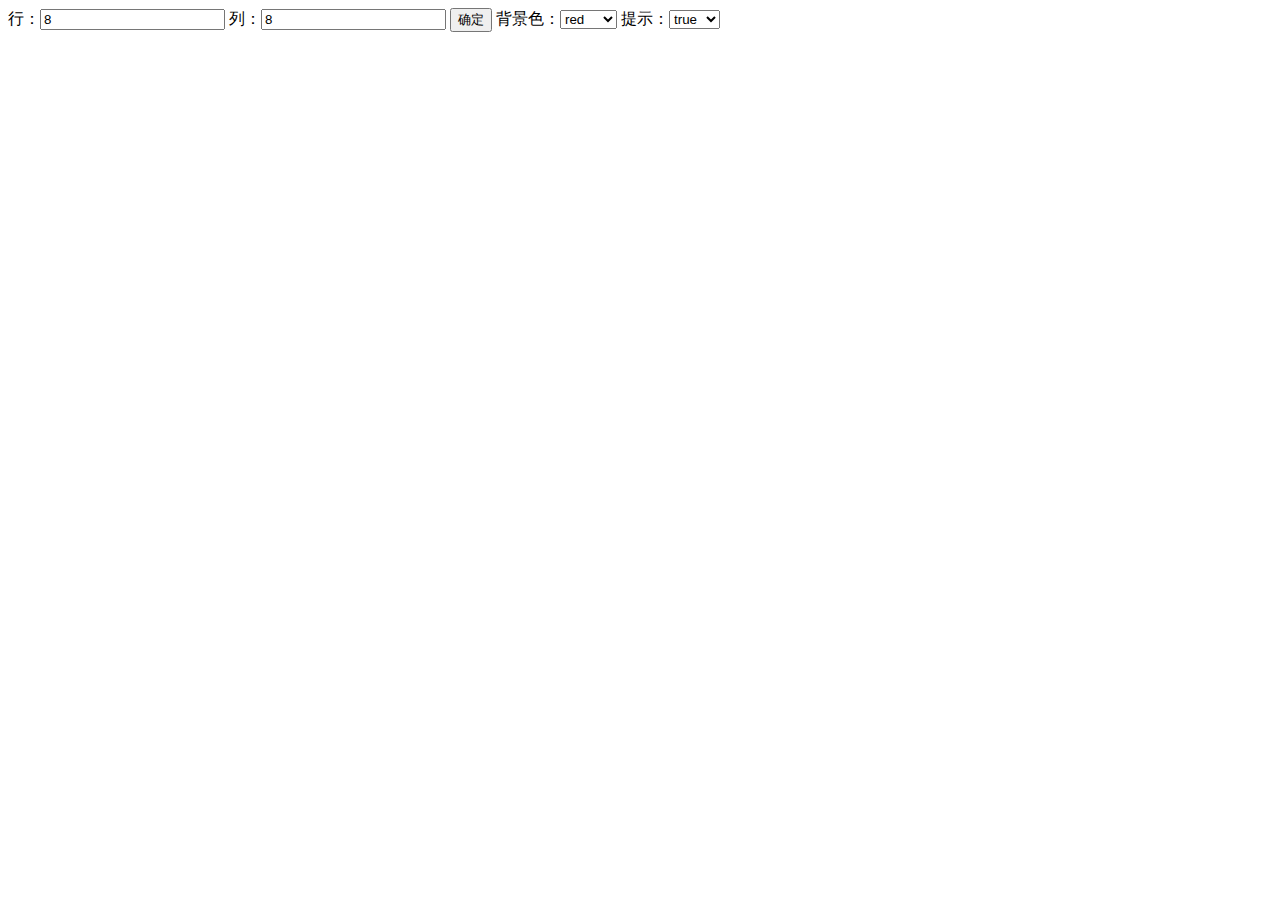
<file: 国际象棋王皇后/angular.js版国际王皇后 -终搞/index.html>
<!DOCTYPE html>
<html lang="en" ng-app="myApp">
<head>
	<meta charset="UTF-8">
	<title>Document</title>
	<script src="js/angular-1.5.0.min.js"></script>
	<style>
		table {border-collapse: collapse; border: 1px solid #ccc;}
		table td{border:1px solid #ccc;width:40px;height:40px;text-align:center;}
		.chessColor{background-color:yellow;}
	</style>
</head>
<body>
	<div ng-controller='TestController'>
		行：<input type="number" ng-model="number1" min='0'/>
		列：<input type="number" ng-model="number2" min='0'/>
		<button ng-click="isOk()">确定</button>
		背景色：<select name="" ng-options="item for item in list" ng-model="selected1"></select>
		提示：<select name="" ng-model="selected2" ng-change="toRemind()">
				 <option value="true">true</option>	
				 <option value="">false</option>	
			  </select>
		<br><br><br>
		<table ng-style="{backgroundColor:selected1}">
			<tr ng-repeat="item in chessBoard">
				<td ng-repeat="b in item track by $index" ng-click='chessPosition(e)'><strong ng-show="selected2 ">{{b}}</strong></td>
			</tr>
		</table>
	</div>
	<script>
		var m1=angular.module('myApp',[]);
		m1.controller("TestController",["$scope","$timeout",function($scope,$timeout){
			//初始化表格大小
			$scope.number1=8;
			$scope.number2=8;
			//背景颜色数组
			$scope.list=['red','green','blue','pink'];
			$scope.selected1=$scope.list[0];
			$scope.selected2='true';
			//单机确定按钮，重新画一个表格
			$scope.isOk=function(){
				$scope.chessBoard=[];
				for(var i=0;i<$scope.number1;i++){
					$scope.chessBoard[i]=[];
					for(var j=0;j<$scope.number2;j++){
						$scope.chessBoard[i][j]=0;
					}
				}
				return $scope.chessBoard;
			};
			$scope.toRemind=function(){
				//当选择提示的时候，告示你咋样根据提示选择
				if($scope.selected2){
					alert('往值为0的地方点击，准没错！');
				}else{
					alert('靠自己，你一样可以，加油!');
				}
			}
			//点击某个表格的时候，将对应的数组的值改为1，
			//值为1表示你在此处下了棋子
			//并且将在其同一行，同一列或者斜线上的数组值为0的值改为2
			//值为2表示此处不可以下棋子
			$scope.chessPosition=function(e){
				  src = e ? e.target : window.event.srcElement;
			      //获取当前的列数
			      var c = src.cellIndex;
			      var row = src.parentNode;
			      //获取当前的行数
			      var r = row.rowIndex;
			      $scope.chessIsOk($scope.chessBoard,r,c);
			      $scope.isEnd($scope.chessBoard);
			      src.className='chessColor';
			}
			// 确定数组中的某个元素的值，使得该元素对应的位置符合国际象棋，皇后规则
			$scope.huangHo=function(arr,i,j){
				var x=arr.length;
				var y=arr[0].length;
				for(var a=0;a<x;a++){
					for(var b=0;b<y;b++){
						//在落子的斜线方向，将存在的数组元素的值为1，表示这里不可以下棋子了
						if((Math.abs(a-i)==Math.abs(b-j))&&arr[a][b]==0){
							arr[a][b]=2;
						}
						//将横，纵方向存在的数组元素的值改为1，表示这里不可以下棋子了
						else if((a==i||b==j)&&arr[a][b]==0){
							arr[a][b]=2;
						}
					}
				}
				//将符合下棋的位置，在点击的时候，将对应的数组的值改为1
				arr[i][j]=1;
				return arr;
			}
			//判断此处落子是否合适
			$scope.chessIsOk=function(arr,i,j){
				//如果放的位置对应的数组值不为0，说明此处不适合放棋子
				if(arr[i][j]!=0){
					alert('不要气馁，下次加油！');
					//两秒后在刷新页面
					var timer=$timeout(function(){
						location.reload();
					},2000);
				}else{
					//否则说明此次适合放棋子
					$scope.huangHo(arr,i,j);
					return arr;
				}
			
			};
			//判断游戏是否胜利
			//判断的标准是当数组中所有元素的值没有0的时候，游戏胜利
			$scope.isEnd=function(arr){
				for(var i=0;i<arr.length;i++){
					for(var j=0;j<arr[0].length;j++){
						if(arr[i][j]==0){
							return false;
						}
					}	
				}
				alert('恭喜你，你赢了！');
				//两秒后在刷新页面
				var timer=$timeout(function(){
					location.reload();
				},2000);
			}
		}])
	</script>
</body>
</html>
</file>
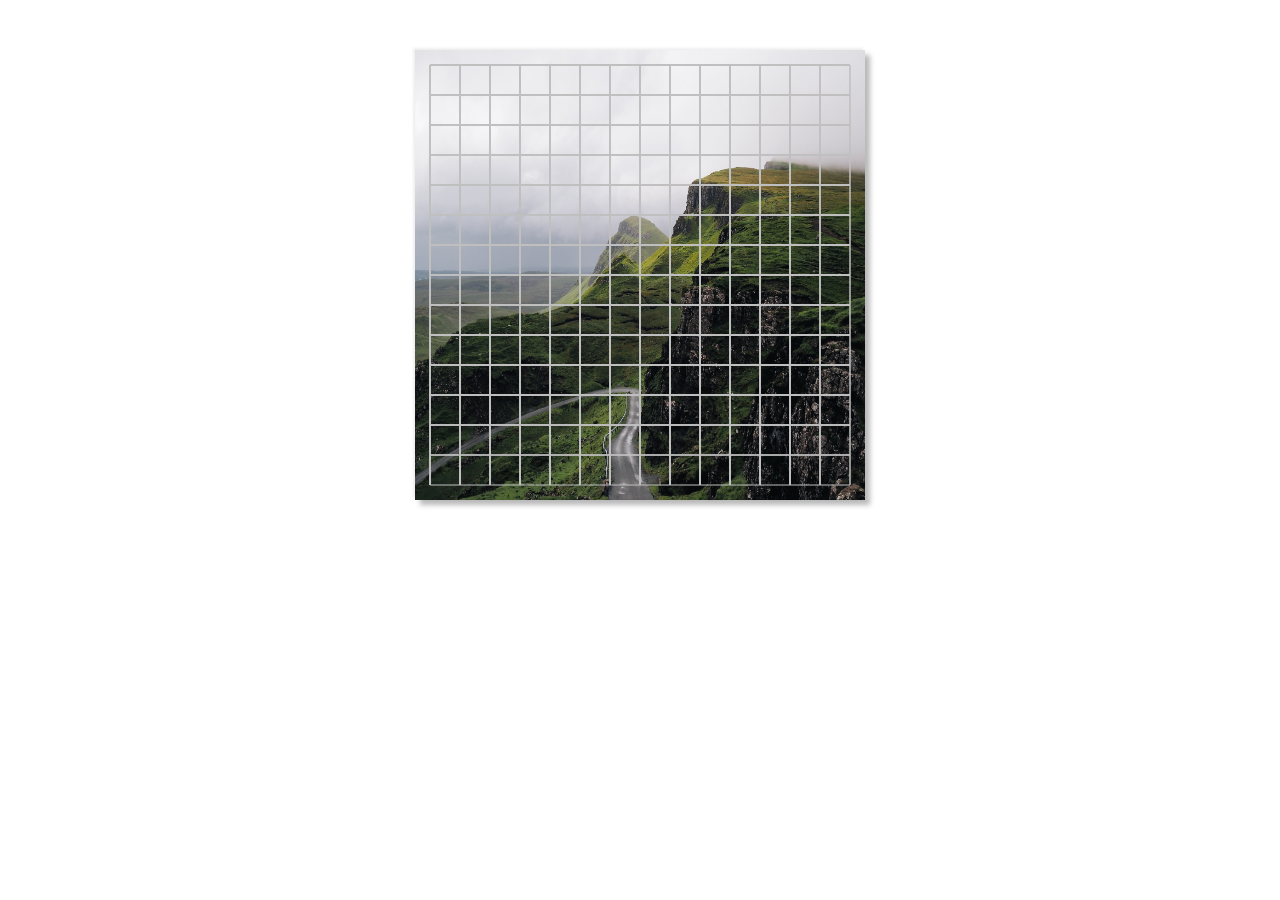
<file: 国际象棋王皇后/js+canvas版国际王皇后/index.html>
<!DOCTYPE html>
<html lang="en">
<head>
	<meta charset="UTF-8">
	<title>国际象棋</title>
	<link rel="stylesheet" type="text/css" href="index.css">
</head>
<body>
	<canvas id="chess" width="450px" height="450px"></canvas>
	<script type='text/javascript' src='index.js'></script>
</body>
</html>
</file>
<file: 国际象棋王皇后/js+canvas版国际王皇后/index.css>
canvas{
	display: block;
	margin:50px auto;
	box-shadow:-2px -2px 2px #EFEFEF,5px 5px 5px #B9B9B9;
}
</file>
